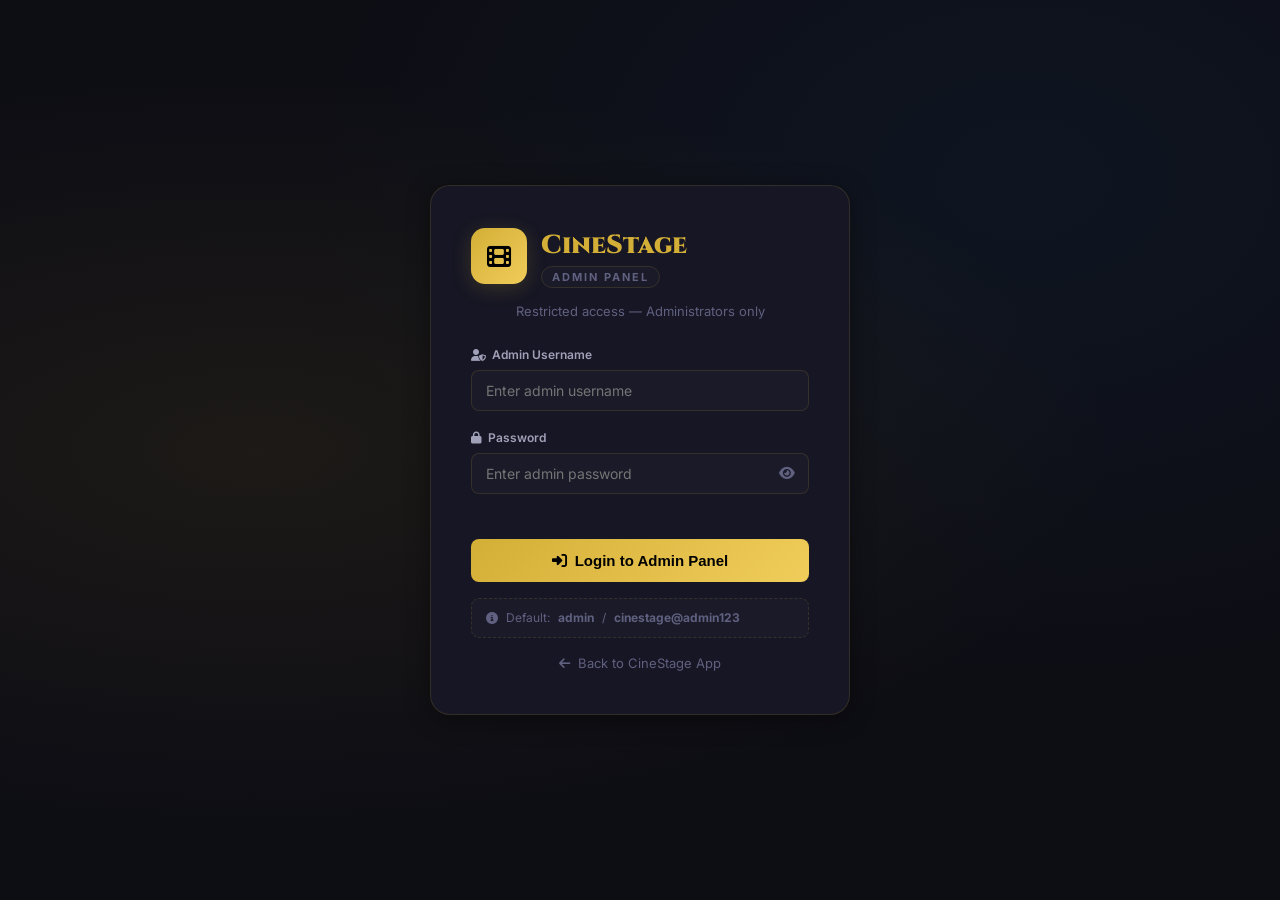
<file: admin/index.html>
<!DOCTYPE html>
<html lang="en" data-theme="dark">
<head>
  <meta charset="UTF-8"/>
  <meta name="viewport" content="width=device-width,initial-scale=1.0"/>
  <title>CineStage Admin Panel</title>
  <link rel="stylesheet" href="css/admin.css"/>
  <link rel="stylesheet" href="https://cdn.jsdelivr.net/npm/@fortawesome/fontawesome-free@6.4.0/css/all.min.css"/>
  <link href="https://fonts.googleapis.com/css2?family=Cinzel:wght@400;700;900&family=Inter:wght@300;400;500;600;700&display=swap" rel="stylesheet"/>
</head>
<body>

<!-- ══ LOGIN SCREEN ══════════════════════════════════ -->
<div id="admin-login" class="login-screen active">
  <div class="login-bg">
    <div class="login-card">
      <div class="login-logo">
        <div class="logo-icon"><i class="fas fa-film"></i></div>
        <div>
          <h1>CineStage</h1>
          <span class="admin-label">Admin Panel</span>
        </div>
      </div>
      <p class="login-sub">Restricted access — Administrators only</p>
      <form id="admin-login-form">
        <div class="form-group">
          <label><i class="fas fa-user-shield"></i> Admin Username</label>
          <input type="text" id="admin-user" placeholder="Enter admin username" autocomplete="username" required/>
        </div>
        <div class="form-group">
          <label><i class="fas fa-lock"></i> Password</label>
          <div class="pw-wrap">
            <input type="password" id="admin-pass" placeholder="Enter admin password" autocomplete="current-password" required/>
            <button type="button" class="toggle-pw-btn" id="toggle-admin-pw"><i class="fas fa-eye"></i></button>
          </div>
        </div>
        <div class="login-error" id="login-error"></div>
        <button type="submit" class="btn-login">
          <i class="fas fa-sign-in-alt"></i> Login to Admin Panel
        </button>
      </form>
      <div class="login-hint">
        <i class="fas fa-info-circle"></i>
        Default: <strong>admin</strong> / <strong>cinestage@admin123</strong>
      </div>
      <a href="../index.html" class="back-to-app"><i class="fas fa-arrow-left"></i> Back to CineStage App</a>
    </div>
  </div>
</div>

<!-- ══ ADMIN APP SHELL ══════════════════════════════ -->
<div id="admin-app" class="admin-shell" style="display:none;">

  <!-- Sidebar -->
  <aside class="sidebar" id="sidebar">
    <div class="sidebar-logo">
      <div class="logo-icon-sm"><i class="fas fa-film"></i></div>
      <div>
        <div class="sidebar-title">CineStage</div>
        <div class="sidebar-sub">Admin Panel</div>
      </div>
    </div>
    <div class="sidebar-admin-info" id="sidebar-admin-info">
      <div class="admin-avatar"><i class="fas fa-user-shield"></i></div>
      <div class="admin-name-wrap">
        <div class="admin-name" id="admin-display-name">Admin</div>
        <div class="admin-role-tag">Super Admin</div>
      </div>
    </div>
    <nav class="sidebar-nav">
      <a class="nav-item active" data-section="dashboard"><i class="fas fa-tachometer-alt"></i> Dashboard</a>
      <a class="nav-item" data-section="users"><i class="fas fa-users"></i> Users <span class="nav-badge" id="nb-users">0</span></a>
      <a class="nav-item" data-section="castings"><i class="fas fa-film"></i> Casting Calls <span class="nav-badge" id="nb-castings">0</span></a>
      <a class="nav-item" data-section="applications"><i class="fas fa-paper-plane"></i> Applications <span class="nav-badge" id="nb-apps">0</span></a>
      <a class="nav-item" data-section="messages"><i class="fas fa-comment-dots"></i> Messages</a>
      <a class="nav-item" data-section="theaters"><i class="fas fa-map-marker-alt"></i> Theaters</a>
      <a class="nav-item" data-section="memberships"><i class="fas fa-crown"></i> Memberships</a>
      <a class="nav-item" data-section="notifications"><i class="fas fa-bell"></i> Notifications</a>
      <a class="nav-item" data-section="analytics"><i class="fas fa-chart-bar"></i> Analytics</a>
    </nav>
    <div class="sidebar-footer">
      <a href="../index.html" class="sidebar-link" target="_blank"><i class="fas fa-external-link-alt"></i> View Live App</a>
      <button class="btn-admin-logout" id="admin-logout-btn"><i class="fas fa-sign-out-alt"></i> Logout</button>
    </div>
  </aside>

  <!-- Mobile sidebar toggle -->
  <button class="mobile-menu-btn" id="mobile-menu-btn"><i class="fas fa-bars"></i></button>
  <div class="sidebar-overlay" id="sidebar-overlay"></div>

  <!-- Main Content -->
  <main class="admin-main" id="admin-main">

    <!-- Top Bar -->
    <div class="admin-topbar">
      <div class="topbar-left">
        <h2 class="section-title" id="section-title">Dashboard</h2>
        <span class="last-refresh" id="last-refresh"></span>
      </div>
      <div class="topbar-right">
        <button class="btn-refresh" id="refresh-btn" title="Refresh data"><i class="fas fa-sync-alt"></i></button>
        <div class="theme-toggle-wrap">
          <button class="btn-theme" id="admin-theme-btn" title="Toggle theme"><i class="fas fa-moon"></i></button>
        </div>
        <div class="topbar-admin-name"><i class="fas fa-user-shield"></i> <span id="topbar-admin-name">Admin</span></div>
      </div>
    </div>

    <!-- ── DASHBOARD ── -->
    <section class="admin-section active" id="section-dashboard">
      <div class="kpi-grid" id="kpi-grid"></div>
      <div class="dashboard-row">
        <div class="dash-card">
          <div class="dash-card-header"><h4><i class="fas fa-users"></i> Recent Users</h4><button class="btn-see-all" onclick="switchSection('users')">View All</button></div>
          <div id="recent-users-table"></div>
        </div>
        <div class="dash-card">
          <div class="dash-card-header"><h4><i class="fas fa-film"></i> Recent Casting Calls</h4><button class="btn-see-all" onclick="switchSection('castings')">View All</button></div>
          <div id="recent-castings-table"></div>
        </div>
      </div>
      <div class="dashboard-row">
        <div class="dash-card">
          <div class="dash-card-header"><h4><i class="fas fa-chart-pie"></i> Category Breakdown</h4></div>
          <div id="category-chart"></div>
        </div>
        <div class="dash-card">
          <div class="dash-card-header"><h4><i class="fas fa-crown"></i> Membership Revenue</h4></div>
          <div id="revenue-chart"></div>
        </div>
      </div>
    </section>

    <!-- ── USERS ── -->
    <section class="admin-section" id="section-users">
      <div class="section-toolbar">
        <div class="search-box"><i class="fas fa-search"></i><input type="text" id="user-search" placeholder="Search by name, email, location..."/></div>
        <div class="filter-row">
          <select id="user-role-filter"><option value="">All Roles</option><option value="artist">Artist</option><option value="recruiter">Recruiter</option></select>
          <select id="user-plan-filter"><option value="">All Plans</option><option value="free">Free</option><option value="weekly">Weekly</option><option value="monthly">Monthly</option><option value="quarterly">Quarterly</option><option value="half-yearly">Half-Yearly</option><option value="yearly">Yearly</option></select>
        </div>
        <button class="btn-export" id="export-users-btn"><i class="fas fa-download"></i> Export CSV</button>
      </div>
      <div class="table-wrap" id="users-table-wrap">
        <table class="admin-table" id="users-table">
          <thead><tr><th>Avatar</th><th>Name</th><th>Email</th><th>Role</th><th>Category</th><th>Location</th><th>Plan</th><th>Joined</th><th>Actions</th></tr></thead>
          <tbody id="users-tbody"></tbody>
        </table>
      </div>
      <div class="pagination" id="users-pagination"></div>
    </section>

    <!-- ── CASTING CALLS ── -->
    <section class="admin-section" id="section-castings">
      <div class="section-toolbar">
        <div class="search-box"><i class="fas fa-search"></i><input type="text" id="casting-search" placeholder="Search by title, company, location..."/></div>
        <div class="filter-row">
          <select id="casting-status-filter"><option value="">All Status</option><option value="active">Active</option><option value="closed">Closed</option></select>
        </div>
        <button class="btn-export" id="export-castings-btn"><i class="fas fa-download"></i> Export CSV</button>
      </div>
      <div class="table-wrap">
        <table class="admin-table">
          <thead><tr><th>Title</th><th>Company</th><th>Category</th><th>Location</th><th>Deadline</th><th>Applicants</th><th>Status</th><th>Actions</th></tr></thead>
          <tbody id="castings-tbody"></tbody>
        </table>
      </div>
      <div class="pagination" id="castings-pagination"></div>
    </section>

    <!-- ── APPLICATIONS ── -->
    <section class="admin-section" id="section-applications">
      <div class="section-toolbar">
        <div class="search-box"><i class="fas fa-search"></i><input type="text" id="app-search" placeholder="Search by applicant or casting..."/></div>
        <div class="filter-row">
          <select id="app-status-filter"><option value="">All Status</option><option value="applied">Applied</option><option value="shortlisted">Shortlisted</option><option value="rejected">Rejected</option><option value="hired">Hired</option></select>
        </div>
        <button class="btn-export" id="export-apps-btn"><i class="fas fa-download"></i> Export CSV</button>
      </div>
      <div class="table-wrap">
        <table class="admin-table">
          <thead><tr><th>Applicant</th><th>Casting Call</th><th>Category</th><th>Status</th><th>Applied On</th><th>Actions</th></tr></thead>
          <tbody id="apps-tbody"></tbody>
        </table>
      </div>
      <div class="pagination" id="apps-pagination"></div>
    </section>

    <!-- ── MESSAGES ── -->
    <section class="admin-section" id="section-messages">
      <div class="section-toolbar">
        <div class="search-box"><i class="fas fa-search"></i><input type="text" id="msg-search" placeholder="Search messages..."/></div>
      </div>
      <div class="table-wrap">
        <table class="admin-table">
          <thead><tr><th>From</th><th>To</th><th>Message</th><th>Conversation</th><th>Sent On</th><th>Read</th><th>Actions</th></tr></thead>
          <tbody id="msgs-tbody"></tbody>
        </table>
      </div>
      <div class="pagination" id="msgs-pagination"></div>
    </section>

    <!-- ── THEATERS ── -->
    <section class="admin-section" id="section-theaters">
      <div class="section-toolbar">
        <div class="search-box"><i class="fas fa-search"></i><input type="text" id="theater-search" placeholder="Search by name or city..."/></div>
        <div class="filter-row">
          <select id="theater-type-filter"><option value="">All Types</option><option>Cinema Hall</option><option>Multiplex</option><option>Studio</option><option>Auditorium</option><option>Open Air Theatre</option><option>Drive-in</option><option>Preview Theatre</option></select>
        </div>
        <button class="btn-add-theater btn-admin-action" id="add-theater-admin-btn"><i class="fas fa-plus"></i> Add Theater</button>
      </div>
      <div class="table-wrap">
        <table class="admin-table">
          <thead><tr><th>Name</th><th>Type</th><th>Address</th><th>City</th><th>Phone</th><th>Verified</th><th>Added On</th><th>Actions</th></tr></thead>
          <tbody id="theaters-tbody"></tbody>
        </table>
      </div>
      <div class="pagination" id="theaters-pagination"></div>
    </section>

    <!-- ── MEMBERSHIPS ── -->
    <section class="admin-section" id="section-memberships">
      <div class="section-toolbar">
        <div class="search-box"><i class="fas fa-search"></i><input type="text" id="membership-search" placeholder="Search by user name..."/></div>
        <div class="filter-row">
          <select id="membership-plan-filter"><option value="">All Plans</option><option value="weekly">Weekly</option><option value="monthly">Monthly</option><option value="quarterly">Quarterly</option><option value="half-yearly">Half-Yearly</option><option value="yearly">Yearly</option></select>
          <select id="membership-status-filter"><option value="">All Status</option><option value="active">Active</option><option value="expired">Expired</option></select>
        </div>
        <button class="btn-export" id="export-memberships-btn"><i class="fas fa-download"></i> Export CSV</button>
      </div>
      <!-- Revenue Summary -->
      <div class="revenue-summary" id="revenue-summary"></div>
      <div class="table-wrap">
        <table class="admin-table">
          <thead><tr><th>User</th><th>Plan</th><th>Tier</th><th>Amount</th><th>Start Date</th><th>Expiry</th><th>Transaction ID</th><th>Status</th><th>Actions</th></tr></thead>
          <tbody id="memberships-tbody"></tbody>
        </table>
      </div>
      <div class="pagination" id="memberships-pagination"></div>
    </section>

    <!-- ── NOTIFICATIONS ── -->
    <section class="admin-section" id="section-notifications">
      <div class="section-toolbar">
        <div class="search-box"><i class="fas fa-search"></i><input type="text" id="notif-search-admin" placeholder="Search notifications..."/></div>
        <button class="btn-admin-action" id="send-notif-btn"><i class="fas fa-paper-plane"></i> Send Broadcast</button>
      </div>
      <div class="table-wrap">
        <table class="admin-table">
          <thead><tr><th>User ID</th><th>Type</th><th>Title</th><th>Description</th><th>Read</th><th>Created</th><th>Actions</th></tr></thead>
          <tbody id="notifs-tbody"></tbody>
        </table>
      </div>
      <div class="pagination" id="notifs-pagination"></div>
    </section>

    <!-- ── ANALYTICS ── -->
    <section class="admin-section" id="section-analytics">
      <div class="analytics-grid" id="analytics-grid"></div>
      <div class="analytics-charts-row">
        <div class="chart-card">
          <h4><i class="fas fa-chart-bar"></i> Users by Category</h4>
          <div id="admin-category-chart" class="bar-chart-area"></div>
        </div>
        <div class="chart-card">
          <h4><i class="fas fa-chart-line"></i> Application Status</h4>
          <div id="admin-app-status-chart" class="bar-chart-area"></div>
        </div>
      </div>
      <div class="analytics-charts-row">
        <div class="chart-card">
          <h4><i class="fas fa-crown"></i> Revenue by Plan</h4>
          <div id="admin-revenue-chart" class="bar-chart-area"></div>
        </div>
        <div class="chart-card">
          <h4><i class="fas fa-map-marker-alt"></i> Top Locations</h4>
          <div id="admin-location-chart" class="bar-chart-area"></div>
        </div>
      </div>
    </section>

  </main>
</div>

<!-- ══ MODALS ══════════════════════════════════════ -->

<!-- View User Modal -->
<div class="modal-overlay" id="view-user-modal">
  <div class="modal-box wide">
    <div class="modal-header"><h3 id="view-user-title">User Profile</h3><button class="modal-close-btn" data-modal="view-user-modal"><i class="fas fa-times"></i></button></div>
    <div id="view-user-content"></div>
  </div>
</div>

<!-- Edit User Modal -->
<div class="modal-overlay" id="edit-user-modal">
  <div class="modal-box">
    <div class="modal-header"><h3>Edit User</h3><button class="modal-close-btn" data-modal="edit-user-modal"><i class="fas fa-times"></i></button></div>
    <form id="edit-user-form">
      <input type="hidden" id="eu-id"/>
      <div class="form-row-2">
        <div class="form-group"><label>Full Name</label><input type="text" id="eu-name" required/></div>
        <div class="form-group"><label>Email</label><input type="email" id="eu-email" required/></div>
      </div>
      <div class="form-row-2">
        <div class="form-group"><label>Phone</label><input type="tel" id="eu-phone"/></div>
        <div class="form-group"><label>Location</label><input type="text" id="eu-location"/></div>
      </div>
      <div class="form-row-2">
        <div class="form-group"><label>Role</label>
          <select id="eu-role"><option value="artist">Artist</option><option value="recruiter">Recruiter</option></select></div>
        <div class="form-group"><label>Membership Plan</label>
          <select id="eu-plan"><option value="free">Free</option><option value="weekly">Weekly</option><option value="monthly">Monthly</option><option value="quarterly">Quarterly</option><option value="half-yearly">Half-Yearly</option><option value="yearly">Yearly</option></select></div>
      </div>
      <div class="form-row-2">
        <div class="form-group"><label>Verified</label>
          <select id="eu-verified"><option value="false">No</option><option value="true">Yes</option></select></div>
        <div class="form-group"><label>Profile Complete</label>
          <select id="eu-complete"><option value="false">No</option><option value="true">Yes</option></select></div>
      </div>
      <div class="form-group"><label>Bio</label><textarea id="eu-bio" rows="3"></textarea></div>
      <div class="modal-actions">
        <button type="button" class="btn-cancel" data-modal="edit-user-modal">Cancel</button>
        <button type="submit" class="btn-save"><i class="fas fa-save"></i> Save Changes</button>
      </div>
    </form>
  </div>
</div>

<!-- Edit Casting Modal -->
<div class="modal-overlay" id="edit-casting-modal">
  <div class="modal-box">
    <div class="modal-header"><h3>Edit Casting Call</h3><button class="modal-close-btn" data-modal="edit-casting-modal"><i class="fas fa-times"></i></button></div>
    <form id="edit-casting-form">
      <input type="hidden" id="ec-id"/>
      <div class="form-row-2">
        <div class="form-group"><label>Title</label><input type="text" id="ec-title" required/></div>
        <div class="form-group"><label>Company</label><input type="text" id="ec-company"/></div>
      </div>
      <div class="form-row-2">
        <div class="form-group"><label>Location</label><input type="text" id="ec-location"/></div>
        <div class="form-group"><label>Deadline</label><input type="date" id="ec-deadline"/></div>
      </div>
      <div class="form-row-2">
        <div class="form-group"><label>Budget</label><input type="text" id="ec-budget"/></div>
        <div class="form-group"><label>Status</label>
          <select id="ec-status"><option value="true">Active</option><option value="false">Closed</option></select></div>
      </div>
      <div class="form-group"><label>Description</label><textarea id="ec-desc" rows="3"></textarea></div>
      <div class="modal-actions">
        <button type="button" class="btn-cancel" data-modal="edit-casting-modal">Cancel</button>
        <button type="submit" class="btn-save"><i class="fas fa-save"></i> Save Changes</button>
      </div>
    </form>
  </div>
</div>

<!-- Add Theater Modal (Admin) -->
<div class="modal-overlay" id="admin-add-theater-modal">
  <div class="modal-box">
    <div class="modal-header"><h3>Add Theater / Studio</h3><button class="modal-close-btn" data-modal="admin-add-theater-modal"><i class="fas fa-times"></i></button></div>
    <form id="admin-theater-form">
      <div class="form-row-2">
        <div class="form-group"><label>Name *</label><input type="text" id="at-name" required/></div>
        <div class="form-group"><label>Type *</label>
          <select id="at-type" required><option value="">Select</option><option>Cinema Hall</option><option>Multiplex</option><option>Studio</option><option>Auditorium</option><option>Open Air Theatre</option><option>Drive-in</option><option>Preview Theatre</option></select></div>
      </div>
      <div class="form-group"><label>Address *</label><input type="text" id="at-address" required/></div>
      <div class="form-row-2">
        <div class="form-group"><label>City *</label><input type="text" id="at-city" required/></div>
        <div class="form-group"><label>State</label><input type="text" id="at-state"/></div>
      </div>
      <div class="form-row-2">
        <div class="form-group"><label>Phone</label><input type="tel" id="at-phone" autocomplete="off"/></div>
        <div class="form-group"><label>Verified</label>
          <select id="at-verified"><option value="true">Yes</option><option value="false">No</option></select></div>
      </div>
      <div class="modal-actions">
        <button type="button" class="btn-cancel" data-modal="admin-add-theater-modal">Cancel</button>
        <button type="submit" class="btn-save"><i class="fas fa-map-marker-alt"></i> Add Theater</button>
      </div>
    </form>
  </div>
</div>

<!-- Send Broadcast Notification Modal -->
<div class="modal-overlay" id="broadcast-modal">
  <div class="modal-box">
    <div class="modal-header"><h3><i class="fas fa-broadcast-tower"></i> Send Broadcast Notification</h3><button class="modal-close-btn" data-modal="broadcast-modal"><i class="fas fa-times"></i></button></div>
    <form id="broadcast-form">
      <div class="form-row-2">
        <div class="form-group"><label>Send To</label>
          <select id="bc-target"><option value="all">All Users</option><option value="artist">Artists Only</option><option value="recruiter">Recruiters Only</option><option value="premium">Premium Members</option></select></div>
        <div class="form-group"><label>Type</label>
          <select id="bc-type"><option value="system">System</option><option value="casting">Casting</option><option value="membership">Membership</option></select></div>
      </div>
      <div class="form-group"><label>Title *</label><input type="text" id="bc-title" placeholder="Notification title" required/></div>
      <div class="form-group"><label>Message *</label><textarea id="bc-message" rows="4" placeholder="Notification message..." required></textarea></div>
      <div class="modal-actions">
        <button type="button" class="btn-cancel" data-modal="broadcast-modal">Cancel</button>
        <button type="submit" class="btn-save"><i class="fas fa-paper-plane"></i> Send Broadcast</button>
      </div>
    </form>
  </div>
</div>

<!-- Confirm Delete Modal -->
<div class="modal-overlay" id="confirm-delete-modal">
  <div class="modal-box sm">
    <div class="modal-header"><h3><i class="fas fa-exclamation-triangle" style="color:var(--error)"></i> Confirm Delete</h3><button class="modal-close-btn" data-modal="confirm-delete-modal"><i class="fas fa-times"></i></button></div>
    <p id="confirm-delete-msg" style="color:var(--text2);margin-bottom:1.5rem;font-size:14px;"></p>
    <div class="modal-actions">
      <button class="btn-cancel" data-modal="confirm-delete-modal">Cancel</button>
      <button class="btn-delete" id="confirm-delete-action"><i class="fas fa-trash"></i> Delete</button>
    </div>
  </div>
</div>

<!-- Toast -->
<div class="admin-toast" id="admin-toast"></div>

<script src="js/admin.js"></script>
</body>
</html>
</file>
<file: admin/css/admin.css>
/* ============================================================
   CINESTAGE ADMIN PANEL – Stylesheet
   ============================================================ */
:root {
  --bg: #0d0d14;
  --bg2: #12121c;
  --bg3: #1a1a28;
  --card: #161624;
  --card2: #1e1e30;
  --border: rgba(212,175,55,0.15);
  --border2: rgba(255,255,255,0.07);
  --gold: #D4AF37;
  --gold2: #f0cc5a;
  --gold-dim: rgba(212,175,55,0.12);
  --text: #e8e8f0;
  --text2: #a0a0b8;
  --text3: #606080;
  --success: #4caf50;
  --error: #f44336;
  --warning: #ff9800;
  --info: #2196f3;
  --purple: #9c27b0;
  --sidebar-w: 260px;
  --topbar-h: 64px;
  --radius: 12px;
  --radius-sm: 8px;
  --shadow: 0 4px 24px rgba(0,0,0,0.4);
  --shadow-gold: 0 4px 20px rgba(212,175,55,0.2);
  --transition: 0.25s cubic-bezier(0.4,0,0.2,1);
}
[data-theme="light"] {
  --bg: #f0f0f8; --bg2: #e8e8f4; --bg3: #ddddf0;
  --card: #fff; --card2: #f8f8fc;
  --border: rgba(100,80,0,0.15); --border2: rgba(0,0,0,0.08);
  --text: #1a1a2e; --text2: #5a5a78; --text3: #9a9ab8;
}

* { box-sizing: border-box; margin: 0; padding: 0; }
html, body { height: 100%; overflow: hidden; }
body { background: var(--bg); color: var(--text); font-family: 'Inter', sans-serif; font-size: 14px; line-height: 1.5; }
::-webkit-scrollbar { width: 5px; height: 5px; }
::-webkit-scrollbar-thumb { background: var(--gold-dim); border-radius: 5px; }
a { text-decoration: none; color: inherit; }

/* ── LOGIN SCREEN ────────────────────────────────── */
.login-screen { position: fixed; inset: 0; z-index: 100; }
.login-bg {
  height: 100%; display: flex; align-items: center; justify-content: center;
  background: radial-gradient(ellipse at 20% 50%, rgba(212,175,55,0.08) 0%, transparent 60%),
              radial-gradient(ellipse at 80% 20%, rgba(33,150,243,0.06) 0%, transparent 50%),
              var(--bg);
}
.login-card {
  background: var(--card); border: 1px solid var(--border);
  border-radius: 20px; padding: 2.5rem; width: 100%; max-width: 420px;
  box-shadow: var(--shadow); animation: slide-up 0.4s ease;
}
.login-logo { display: flex; align-items: center; gap: 14px; margin-bottom: 0.5rem; }
.logo-icon {
  width: 56px; height: 56px; background: linear-gradient(135deg, var(--gold), var(--gold2));
  border-radius: 14px; display: flex; align-items: center; justify-content: center;
  font-size: 24px; color: #000; box-shadow: var(--shadow-gold);
}
.login-logo h1 { font-family: 'Cinzel', serif; font-size: 26px; color: var(--gold); font-weight: 900; }
.admin-label {
  font-size: 11px; font-weight: 700; letter-spacing: 2px; color: var(--text3);
  text-transform: uppercase; background: var(--bg3); border-radius: 20px;
  padding: 3px 10px; border: 1px solid var(--border);
}
.login-sub { color: var(--text3); font-size: 13px; margin: 1rem 0 1.5rem; text-align: center; }
.form-group { margin-bottom: 1.1rem; }
.form-group label { display: block; font-size: 12px; font-weight: 600; color: var(--text2); margin-bottom: 6px; display: flex; align-items: center; gap: 6px; }
.form-group input, .form-group select, .form-group textarea {
  width: 100%; background: var(--bg3); border: 1px solid var(--border);
  color: var(--text); padding: 11px 14px; border-radius: var(--radius-sm);
  font-size: 14px; outline: none; font-family: inherit; transition: border-color var(--transition);
}
.form-group input:focus, .form-group select:focus, .form-group textarea:focus { border-color: var(--gold); }
.form-group textarea { resize: vertical; }
.pw-wrap { position: relative; display: flex; align-items: center; }
.pw-wrap input { padding-right: 44px; }
.toggle-pw-btn {
  position: absolute; right: 0; top: 0; height: 100%; padding: 0 14px;
  background: none; border: none; color: var(--text3); cursor: pointer; font-size: 14px;
}
.login-error { color: var(--error); font-size: 13px; margin-bottom: 10px; min-height: 18px; }
.btn-login {
  width: 100%; background: linear-gradient(135deg, var(--gold), var(--gold2));
  color: #000; border: none; border-radius: var(--radius-sm); padding: 13px;
  font-size: 15px; font-weight: 700; cursor: pointer; display: flex; align-items: center;
  justify-content: center; gap: 8px; transition: all var(--transition); margin-bottom: 1rem;
}
.btn-login:hover { filter: brightness(1.1); transform: translateY(-1px); box-shadow: var(--shadow-gold); }
.btn-login:disabled { opacity: 0.6; cursor: not-allowed; transform: none; }
.login-hint {
  background: var(--bg3); border: 1px dashed var(--border);
  border-radius: var(--radius-sm); padding: 10px 14px; font-size: 12px;
  color: var(--text3); margin-bottom: 1rem; display: flex; align-items: center; gap: 8px;
}
.back-to-app {
  display: flex; align-items: center; gap: 8px; color: var(--text3); font-size: 13px;
  justify-content: center; transition: color var(--transition);
}
.back-to-app:hover { color: var(--gold); }

/* ── ADMIN SHELL ─────────────────────────────────── */
.admin-shell { display: flex; height: 100vh; overflow: hidden; }

/* ── SIDEBAR ─────────────────────────────────────── */
.sidebar {
  width: var(--sidebar-w); background: var(--bg2); border-right: 1px solid var(--border2);
  display: flex; flex-direction: column; flex-shrink: 0; overflow-y: auto;
  position: fixed; left: 0; top: 0; bottom: 0; z-index: 50; transition: transform var(--transition);
}
.sidebar-logo {
  display: flex; align-items: center; gap: 12px;
  padding: 1.2rem 1.2rem 1rem; border-bottom: 1px solid var(--border2);
}
.logo-icon-sm {
  width: 40px; height: 40px; background: linear-gradient(135deg, var(--gold), var(--gold2));
  border-radius: 10px; display: flex; align-items: center; justify-content: center;
  font-size: 18px; color: #000; flex-shrink: 0;
}
.sidebar-title { font-family: 'Cinzel', serif; font-size: 16px; font-weight: 700; color: var(--gold); }
.sidebar-sub { font-size: 10px; color: var(--text3); letter-spacing: 1.5px; text-transform: uppercase; margin-top: 2px; }
.sidebar-admin-info {
  display: flex; align-items: center; gap: 10px; padding: 1rem 1.2rem;
  border-bottom: 1px solid var(--border2); background: var(--gold-dim);
}
.admin-avatar {
  width: 38px; height: 38px; background: var(--gold); border-radius: 50%;
  display: flex; align-items: center; justify-content: center; font-size: 16px; color: #000; flex-shrink: 0;
}
.admin-name { font-size: 14px; font-weight: 700; color: var(--text); }
.admin-role-tag {
  font-size: 10px; font-weight: 700; color: var(--gold); background: rgba(212,175,55,0.2);
  border-radius: 20px; padding: 2px 8px; margin-top: 2px; display: inline-block;
}
.sidebar-nav { flex: 1; padding: 0.8rem 0.8rem; display: flex; flex-direction: column; gap: 2px; }
.nav-item {
  display: flex; align-items: center; gap: 10px; padding: 10px 12px;
  border-radius: var(--radius-sm); color: var(--text2); cursor: pointer;
  transition: all var(--transition); font-size: 13px; font-weight: 500;
  position: relative;
}
.nav-item:hover { background: var(--bg3); color: var(--text); }
.nav-item.active { background: var(--gold-dim); color: var(--gold); font-weight: 700; border-left: 3px solid var(--gold); }
.nav-item i { width: 18px; font-size: 14px; flex-shrink: 0; }
.nav-badge {
  margin-left: auto; background: var(--gold); color: #000; border-radius: 20px;
  font-size: 10px; font-weight: 800; padding: 2px 7px; min-width: 20px; text-align: center;
}
.sidebar-footer { padding: 1rem; border-top: 1px solid var(--border2); display: flex; flex-direction: column; gap: 8px; }
.sidebar-link {
  display: flex; align-items: center; gap: 8px; color: var(--text3); font-size: 12px;
  padding: 8px 10px; border-radius: var(--radius-sm); transition: all var(--transition);
}
.sidebar-link:hover { background: var(--bg3); color: var(--gold); }
.btn-admin-logout {
  background: rgba(244,67,54,0.1); border: 1px solid rgba(244,67,54,0.3); color: var(--error);
  border-radius: var(--radius-sm); padding: 9px 14px; font-size: 13px; font-weight: 600;
  cursor: pointer; display: flex; align-items: center; gap: 8px; width: 100%; transition: all var(--transition);
}
.btn-admin-logout:hover { background: var(--error); color: #fff; }

/* ── MOBILE MENU ─────────────────────────────────── */
.mobile-menu-btn {
  display: none; position: fixed; top: 14px; left: 14px; z-index: 60;
  background: var(--gold); color: #000; border: none; border-radius: 8px;
  width: 40px; height: 40px; font-size: 16px; cursor: pointer; align-items: center; justify-content: center;
}
.sidebar-overlay { display: none; position: fixed; inset: 0; background: rgba(0,0,0,0.5); z-index: 49; }
@media(max-width:768px) {
  .sidebar { transform: translateX(-100%); }
  .sidebar.open { transform: translateX(0); }
  .sidebar-overlay.open { display: block; }
  .mobile-menu-btn { display: flex; }
  .admin-main { margin-left: 0 !important; }
}

/* ── MAIN CONTENT ────────────────────────────────── */
.admin-main {
  flex: 1; margin-left: var(--sidebar-w); display: flex; flex-direction: column;
  height: 100vh; overflow: hidden;
}

/* ── TOP BAR ─────────────────────────────────────── */
.admin-topbar {
  height: var(--topbar-h); background: var(--bg2); border-bottom: 1px solid var(--border2);
  display: flex; align-items: center; justify-content: space-between; padding: 0 1.5rem;
  flex-shrink: 0;
}
.topbar-left { display: flex; align-items: center; gap: 12px; }
.section-title { font-size: 20px; font-weight: 700; color: var(--text); }
.last-refresh { font-size: 11px; color: var(--text3); }
.topbar-right { display: flex; align-items: center; gap: 10px; }
.btn-refresh, .btn-theme {
  background: var(--bg3); border: 1px solid var(--border2); color: var(--text2);
  border-radius: var(--radius-sm); width: 36px; height: 36px; cursor: pointer;
  font-size: 14px; display: flex; align-items: center; justify-content: center; transition: all var(--transition);
}
.btn-refresh:hover, .btn-theme:hover { border-color: var(--gold); color: var(--gold); }
.btn-refresh.spinning i { animation: spin 0.8s linear infinite; }
.topbar-admin-name { font-size: 13px; font-weight: 600; color: var(--text2); display: flex; align-items: center; gap: 6px; }

/* ── ADMIN SECTIONS ──────────────────────────────── */
.admin-section { display: none; flex: 1; overflow-y: auto; padding: 1.5rem; animation: fade-in 0.2s ease; }
.admin-section.active { display: block; }

/* ── SECTION TOOLBAR ─────────────────────────────── */
.section-toolbar { display: flex; align-items: center; gap: 10px; margin-bottom: 1.2rem; flex-wrap: wrap; }
.search-box {
  flex: 1; min-width: 200px; display: flex; align-items: center; gap: 10px;
  background: var(--card); border: 1px solid var(--border2); border-radius: var(--radius-sm); padding: 9px 14px;
}
.search-box:focus-within { border-color: var(--gold); }
.search-box i { color: var(--text3); font-size: 13px; flex-shrink: 0; }
.search-box input { background: none; border: none; outline: none; color: var(--text); font-size: 13px; width: 100%; }
.filter-row { display: flex; gap: 8px; flex-wrap: wrap; }
.filter-row select {
  background: var(--card); border: 1px solid var(--border2); color: var(--text);
  border-radius: var(--radius-sm); padding: 8px 12px; font-size: 12px; outline: none; cursor: pointer;
}
.filter-row select:focus { border-color: var(--gold); }
.btn-export, .btn-admin-action {
  background: var(--gold-dim); border: 1px solid var(--gold); color: var(--gold);
  border-radius: var(--radius-sm); padding: 9px 16px; font-size: 12px; font-weight: 700;
  cursor: pointer; display: flex; align-items: center; gap: 6px; white-space: nowrap; transition: all var(--transition);
}
.btn-export:hover, .btn-admin-action:hover { background: var(--gold); color: #000; }

/* ── KPI GRID ────────────────────────────────────── */
.kpi-grid { display: grid; grid-template-columns: repeat(4, 1fr); gap: 14px; margin-bottom: 1.5rem; }
@media(max-width:900px) { .kpi-grid { grid-template-columns: repeat(2, 1fr); } }
.kpi-card {
  background: var(--card); border: 1px solid var(--border); border-radius: var(--radius);
  padding: 1.2rem; display: flex; flex-direction: column; gap: 6px; transition: all var(--transition);
  cursor: pointer;
}
.kpi-card:hover { border-color: var(--gold); transform: translateY(-2px); box-shadow: var(--shadow-gold); }
.kpi-card.gold { border-color: var(--gold); }
.kpi-icon { font-size: 24px; width: 44px; height: 44px; border-radius: var(--radius-sm); display: flex; align-items: center; justify-content: center; margin-bottom: 4px; }
.kpi-icon.users { background: rgba(33,150,243,0.15); color: var(--info); }
.kpi-icon.castings { background: rgba(212,175,55,0.15); color: var(--gold); }
.kpi-icon.apps { background: rgba(76,175,80,0.15); color: var(--success); }
.kpi-icon.revenue { background: rgba(156,39,176,0.15); color: var(--purple); }
.kpi-icon.theaters { background: rgba(255,152,0,0.15); color: var(--warning); }
.kpi-icon.messages { background: rgba(33,150,243,0.15); color: var(--info); }
.kpi-icon.premium { background: rgba(212,175,55,0.15); color: var(--gold); }
.kpi-icon.artists { background: rgba(244,67,54,0.15); color: var(--error); }
.kpi-num { font-size: 32px; font-weight: 800; color: var(--gold); line-height: 1; }
.kpi-lbl { font-size: 12px; color: var(--text3); font-weight: 500; }
.kpi-trend { font-size: 11px; color: var(--success); display: flex; align-items: center; gap: 4px; }

/* ── DASHBOARD CARDS ─────────────────────────────── */
.dashboard-row { display: grid; grid-template-columns: 1fr 1fr; gap: 14px; margin-bottom: 1.4rem; }
@media(max-width:900px) { .dashboard-row { grid-template-columns: 1fr; } }
.dash-card {
  background: var(--card); border: 1px solid var(--border); border-radius: var(--radius); padding: 1.2rem;
  overflow: hidden;
}
.dash-card-header { display: flex; align-items: center; justify-content: space-between; margin-bottom: 1rem; }
.dash-card-header h4 { font-size: 14px; font-weight: 700; display: flex; align-items: center; gap: 7px; }
.dash-card-header h4 i { color: var(--gold); }
.btn-see-all {
  background: none; border: 1px solid var(--border); color: var(--text3);
  border-radius: 20px; padding: 4px 12px; font-size: 11px; cursor: pointer; transition: all var(--transition);
}
.btn-see-all:hover { border-color: var(--gold); color: var(--gold); }

/* ── TABLE ───────────────────────────────────────── */
.table-wrap { overflow-x: auto; border-radius: var(--radius); border: 1px solid var(--border); }
.admin-table { width: 100%; border-collapse: collapse; font-size: 13px; }
.admin-table thead { background: var(--bg3); position: sticky; top: 0; z-index: 2; }
.admin-table th {
  padding: 11px 14px; text-align: left; font-size: 11px; font-weight: 700;
  color: var(--text3); text-transform: uppercase; letter-spacing: 0.5px; white-space: nowrap;
}
.admin-table td { padding: 11px 14px; border-bottom: 1px solid var(--border2); vertical-align: middle; }
.admin-table tbody tr { transition: background var(--transition); }
.admin-table tbody tr:hover { background: var(--bg3); }
.admin-table tbody tr:last-child td { border-bottom: none; }
.table-avatar { width: 34px; height: 34px; border-radius: 50%; object-fit: cover; border: 2px solid var(--gold); }
.table-name { font-weight: 600; color: var(--text); }
.table-sub { font-size: 11px; color: var(--text3); margin-top: 2px; }
.table-actions { display: flex; align-items: center; gap: 6px; flex-wrap: nowrap; }
.action-btn {
  background: var(--bg3); border: 1px solid var(--border2); color: var(--text2);
  border-radius: var(--radius-sm); padding: 5px 10px; font-size: 11px; font-weight: 600;
  cursor: pointer; display: flex; align-items: center; gap: 4px; transition: all var(--transition); white-space: nowrap;
}
.action-btn:hover { border-color: var(--gold); color: var(--gold); }
.action-btn.danger:hover { border-color: var(--error); color: var(--error); }
.action-btn.success-btn:hover { border-color: var(--success); color: var(--success); }

/* ── STATUS PILLS ────────────────────────────────── */
.pill {
  font-size: 10px; font-weight: 700; padding: 3px 10px; border-radius: 20px;
  display: inline-flex; align-items: center; gap: 4px; white-space: nowrap;
}
.pill.active, .pill.shortlisted, .pill.verified { background: rgba(76,175,80,0.15); color: var(--success); border: 1px solid rgba(76,175,80,0.3); }
.pill.closed, .pill.rejected, .pill.expired { background: rgba(244,67,54,0.15); color: var(--error); border: 1px solid rgba(244,67,54,0.3); }
.pill.applied { background: rgba(33,150,243,0.15); color: var(--info); border: 1px solid rgba(33,150,243,0.3); }
.pill.hired { background: rgba(212,175,55,0.15); color: var(--gold); border: 1px solid rgba(212,175,55,0.3); }
.pill.free { background: var(--bg3); color: var(--text3); border: 1px solid var(--border2); }
.pill.premium { background: rgba(212,175,55,0.15); color: var(--gold); border: 1px solid var(--gold); }
.pill.artist { background: rgba(33,150,243,0.15); color: var(--info); border: 1px solid rgba(33,150,243,0.3); }
.pill.recruiter { background: rgba(156,39,176,0.15); color: var(--purple); border: 1px solid rgba(156,39,176,0.3); }
.pill.read { background: rgba(76,175,80,0.1); color: var(--success); }
.pill.unread { background: rgba(255,152,0,0.15); color: var(--warning); border: 1px solid rgba(255,152,0,0.3); }

/* ── PAGINATION ──────────────────────────────────── */
.pagination { display: flex; align-items: center; justify-content: center; gap: 6px; padding: 1.2rem 0; }
.page-btn {
  background: var(--card); border: 1px solid var(--border2); color: var(--text2);
  border-radius: var(--radius-sm); padding: 6px 12px; font-size: 12px; cursor: pointer; transition: all var(--transition);
}
.page-btn:hover, .page-btn.active { border-color: var(--gold); color: var(--gold); background: var(--gold-dim); }
.page-btn:disabled { opacity: 0.4; cursor: not-allowed; }
.page-info { font-size: 12px; color: var(--text3); padding: 0 8px; }

/* ── ANALYTICS ───────────────────────────────────── */
.analytics-grid { display: grid; grid-template-columns: repeat(4, 1fr); gap: 12px; margin-bottom: 1.4rem; }
@media(max-width:900px) { .analytics-grid { grid-template-columns: repeat(2, 1fr); } }
.analytics-charts-row { display: grid; grid-template-columns: 1fr 1fr; gap: 14px; margin-bottom: 1.4rem; }
@media(max-width:900px) { .analytics-charts-row { grid-template-columns: 1fr; } }
.chart-card { background: var(--card); border: 1px solid var(--border); border-radius: var(--radius); padding: 1.2rem; }
.chart-card h4 { font-size: 14px; font-weight: 700; margin-bottom: 1rem; display: flex; align-items: center; gap: 7px; }
.chart-card h4 i { color: var(--gold); }
.bar-chart-area { display: flex; flex-direction: column; gap: 10px; }
.bar-item { display: flex; align-items: center; gap: 10px; }
.bar-label { font-size: 12px; color: var(--text2); width: 120px; flex-shrink: 0; overflow: hidden; text-overflow: ellipsis; white-space: nowrap; }
.bar-track { flex: 1; height: 8px; background: var(--bg3); border-radius: 4px; overflow: hidden; }
.bar-fill { height: 100%; border-radius: 4px; transition: width 0.8s ease; }
.bar-fill.gold { background: linear-gradient(90deg, var(--gold), var(--gold2)); }
.bar-fill.info { background: var(--info); }
.bar-fill.success { background: var(--success); }
.bar-fill.error { background: var(--error); }
.bar-fill.purple { background: var(--purple); }
.bar-fill.warning { background: var(--warning); }
.bar-count { font-size: 12px; font-weight: 700; color: var(--gold); width: 36px; text-align: right; }

/* ── REVENUE SUMMARY ─────────────────────────────── */
.revenue-summary { display: grid; grid-template-columns: repeat(4, 1fr); gap: 12px; margin-bottom: 1.2rem; }
@media(max-width:900px) { .revenue-summary { grid-template-columns: repeat(2, 1fr); } }
.rev-card { background: var(--card); border: 1px solid var(--border); border-radius: var(--radius); padding: 1rem; }
.rev-card-label { font-size: 11px; color: var(--text3); margin-bottom: 4px; }
.rev-card-num { font-size: 22px; font-weight: 800; color: var(--gold); }

/* ── MODALS ──────────────────────────────────────── */
.modal-overlay {
  position: fixed; inset: 0; background: rgba(0,0,0,0.75); backdrop-filter: blur(8px);
  z-index: 200; display: none; align-items: center; justify-content: center; padding: 1rem;
}
.modal-overlay.open { display: flex; animation: fade-in 0.2s ease; }
.modal-box {
  background: var(--bg2); border: 1px solid var(--border); border-radius: 16px;
  padding: 1.5rem; width: 100%; max-width: 520px; max-height: 90vh;
  overflow-y: auto; animation: slide-up 0.3s ease; position: relative;
}
.modal-box.wide { max-width: 700px; }
.modal-box.sm { max-width: 380px; }
.modal-header { display: flex; align-items: center; justify-content: space-between; margin-bottom: 1.5rem; }
.modal-header h3 { font-size: 17px; font-weight: 700; display: flex; align-items: center; gap: 8px; }
.modal-close-btn {
  background: var(--bg3); border: none; color: var(--text2); width: 30px; height: 30px;
  border-radius: 50%; cursor: pointer; display: flex; align-items: center; justify-content: center;
  font-size: 13px; flex-shrink: 0; transition: all var(--transition);
}
.modal-close-btn:hover { background: var(--error); color: #fff; }
.modal-actions { display: flex; gap: 10px; justify-content: flex-end; margin-top: 1.5rem; }
.btn-cancel {
  background: var(--bg3); border: 1px solid var(--border2); color: var(--text2);
  border-radius: var(--radius-sm); padding: 10px 18px; font-size: 13px; font-weight: 600; cursor: pointer;
}
.btn-save {
  background: linear-gradient(135deg, var(--gold), var(--gold2)); color: #000;
  border: none; border-radius: var(--radius-sm); padding: 10px 20px; font-size: 13px;
  font-weight: 700; cursor: pointer; display: flex; align-items: center; gap: 6px; transition: all var(--transition);
}
.btn-save:hover { filter: brightness(1.1); }
.btn-save:disabled { opacity: 0.6; cursor: not-allowed; }
.btn-delete {
  background: rgba(244,67,54,0.15); border: 1px solid var(--error); color: var(--error);
  border-radius: var(--radius-sm); padding: 10px 18px; font-size: 13px; font-weight: 700;
  cursor: pointer; display: flex; align-items: center; gap: 6px; transition: all var(--transition);
}
.btn-delete:hover { background: var(--error); color: #fff; }
.form-row-2 { display: grid; grid-template-columns: 1fr 1fr; gap: 10px; }
@media(max-width:480px) { .form-row-2 { grid-template-columns: 1fr; } }

/* ── USER DETAIL VIEW ────────────────────────────── */
.user-detail-grid { display: grid; grid-template-columns: 1fr 1fr; gap: 12px; }
@media(max-width:540px) { .user-detail-grid { grid-template-columns: 1fr; } }
.user-detail-header { display: flex; align-items: center; gap: 14px; margin-bottom: 1.2rem; padding-bottom: 1rem; border-bottom: 1px solid var(--border2); }
.user-detail-avatar { width: 64px; height: 64px; border-radius: 50%; object-fit: cover; border: 3px solid var(--gold); }
.detail-field { background: var(--bg3); border-radius: var(--radius-sm); padding: 10px 12px; }
.detail-field label { font-size: 10px; color: var(--text3); text-transform: uppercase; letter-spacing: 0.5px; display: block; margin-bottom: 3px; }
.detail-field span { font-size: 13px; font-weight: 600; color: var(--text); }
.skills-wrap { display: flex; flex-wrap: wrap; gap: 6px; margin-top: 8px; }
.skill-chip { background: var(--gold-dim); color: var(--gold); border: 1px solid var(--gold); border-radius: 20px; padding: 3px 10px; font-size: 11px; font-weight: 600; }
.lang-chip { background: rgba(33,150,243,0.1); color: var(--info); border: 1px solid var(--info); border-radius: 20px; padding: 3px 10px; font-size: 11px; font-weight: 600; }

/* ── EMPTY STATE ─────────────────────────────────── */
.empty-state { text-align: center; padding: 3rem 1rem; color: var(--text3); }
.empty-state i { font-size: 42px; margin-bottom: 14px; display: block; color: var(--text3); }
.empty-state p { font-size: 13px; margin-top: 4px; }

/* ── SPINNER ─────────────────────────────────────── */
.spinner { width: 28px; height: 28px; border: 3px solid var(--border); border-top-color: var(--gold); border-radius: 50%; animation: spin 0.8s linear infinite; margin: 2rem auto; }

/* ── TOAST ───────────────────────────────────────── */
.admin-toast {
  position: fixed; bottom: 24px; left: 50%; transform: translateX(-50%) translateY(80px);
  background: var(--card2); border: 1px solid var(--border); border-radius: 50px;
  padding: 12px 24px; font-size: 13px; font-weight: 600; color: var(--text);
  z-index: 999; opacity: 0; transition: all var(--transition);
  box-shadow: var(--shadow); white-space: nowrap; max-width: 90vw; text-align: center;
}
.admin-toast.show { opacity: 1; transform: translateX(-50%) translateY(0); }
.admin-toast.success { border-color: var(--success); color: var(--success); }
.admin-toast.error { border-color: var(--error); color: var(--error); }
.admin-toast.info { border-color: var(--info); color: var(--info); }

/* ── SCROLLABLE TABLE MINI ───────────────────────── */
.mini-table { width: 100%; border-collapse: collapse; font-size: 12px; }
.mini-table th { padding: 7px 10px; text-align: left; font-size: 10px; color: var(--text3); text-transform: uppercase; border-bottom: 1px solid var(--border2); }
.mini-table td { padding: 8px 10px; border-bottom: 1px solid var(--border2); color: var(--text2); }
.mini-table tr:last-child td { border-bottom: none; }
.mini-table tr:hover td { background: var(--bg3); color: var(--text); }
.mini-table a { color: var(--gold); cursor: pointer; }

/* ── ANIMATIONS ──────────────────────────────────── */
@keyframes fade-in { from { opacity: 0; } to { opacity: 1; } }
@keyframes slide-up { from { opacity: 0; transform: translateY(30px); } to { opacity: 1; transform: translateY(0); } }
@keyframes spin { to { transform: rotate(360deg); } }
</file>
